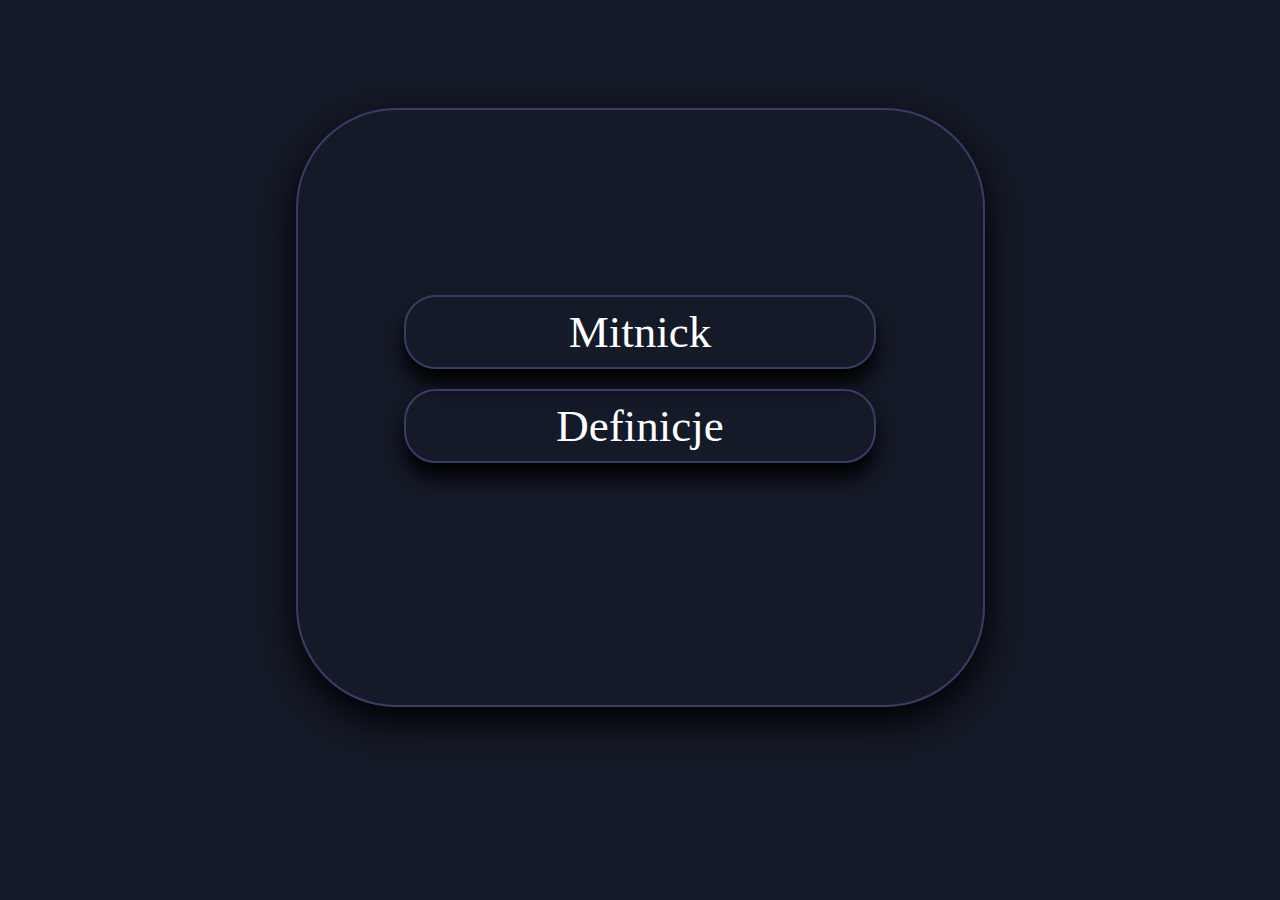
<file: root/index.html>
<!DOCTYPE html>
<html lang="en">
<head>
    <meta charset="UTF-8">
    <meta name="viewport" content="width=device-width, initial-scale=1.0">
    <title>Document</title>
    <link href="style.css" rel="stylesheet">
</head>


<body>
    <main>
        <section class="container">
            <div class="text-links">
                <a class="link-box" href="mitnick/index.html">Mitnick</a>
                <a class="link-box" href="definicje/index.html">Definicje</a>
            </div>
        </section>
    </main>
</body>





</html>
</file>
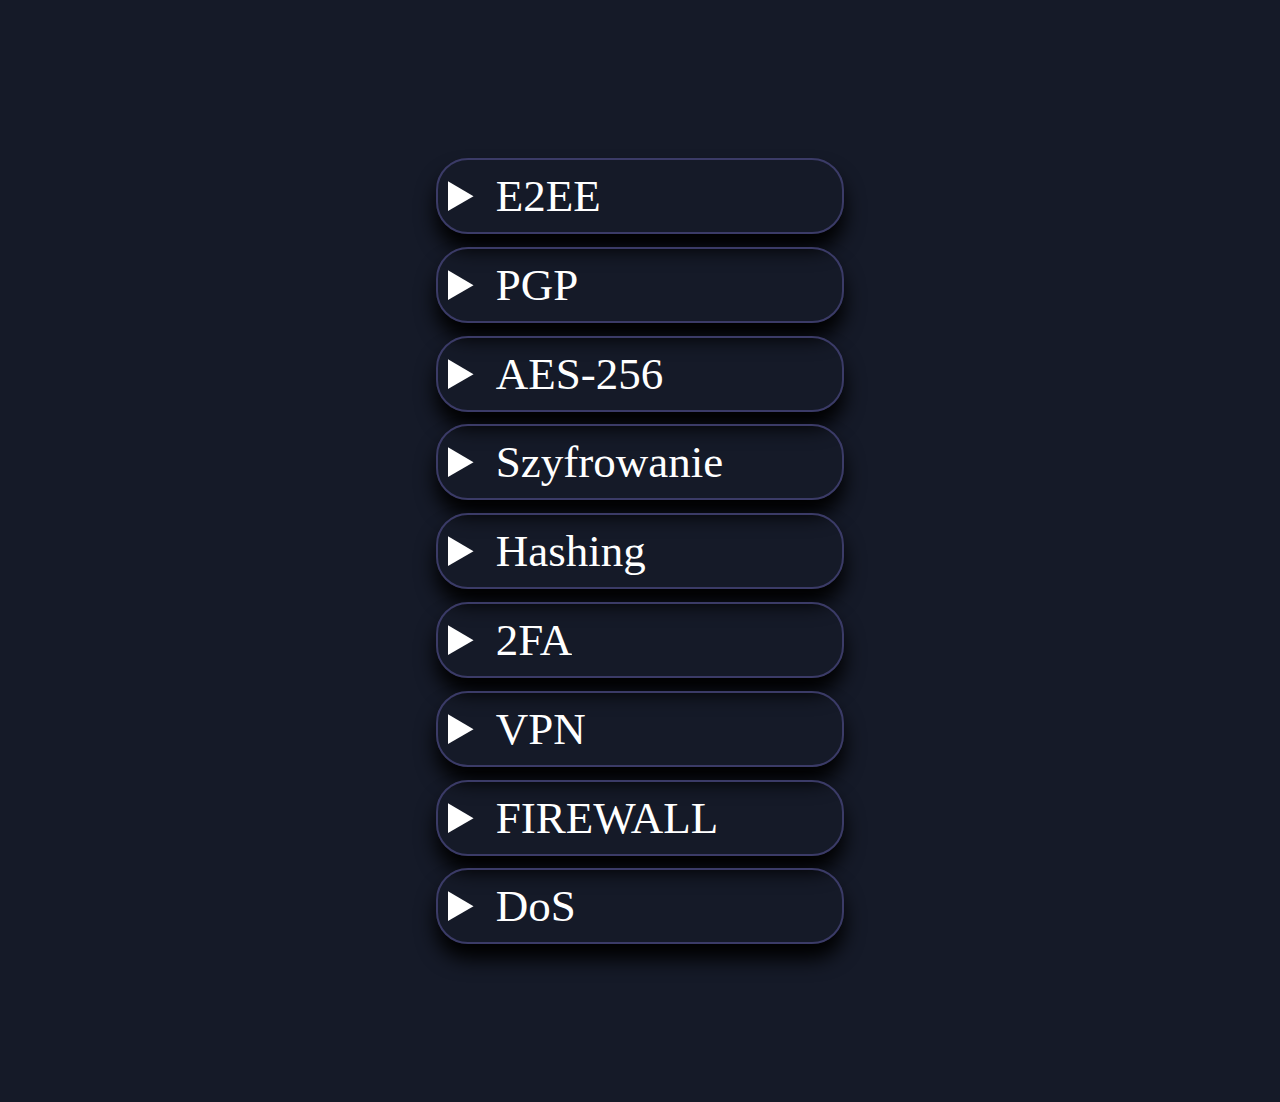
<file: root/definicje/index.html>
<!DOCTYPE html>
<html lang="en">
<head>
    <meta charset="UTF-8">
    <meta name="viewport" content="width=device-width, initial-scale=1.0">
    <title>Document</title>
    <link href="./style.css" rel="stylesheet">
</head>
<body>
    <main>
        <section class="container">
            <div class="text-blocks">
                <div class="block block-1">
                    <details>
                        <summary> E2EE </summary>
                            <div class="content">
                                <p> <span class="icon-pulse icon">🔒</span><b>E2EE</b> to jeden z paru rodzajów szyfrowania — dobra, ale co to jest dokładnie i jak to działa?
                                <b>E2EE</b> to po angielsku "End to end encryption" czyli po naszemu "Szyfrowanie od początku do końca". Działa ono w ten sposób, że nasze dane, dla przykładu zdjęcie naszego tortu
                                urodzinowego, które wysłaliśmy naszej babci; podczas przesyłania jest szyfrowane i tylko TY oraz BABCIA możecie odczytać tą wiadomość, nikt inny nie jest w stanie jej odczytać.
                                Ten rodzaj szyfrowania zapewnica najlepszą prywatnośc
                                i niezawodność podczas przesyłania danych w "ruchu".
                                </p>
                            </div>
                    </details>
                </div>

                <div class="block block-2">
                    <details>
                        <summary> PGP </summary>
                            <div class="content">
                                <p> <span class="icon-pulse icon">🔒</span><b>PGP</b> to jeden z paru rodzajów szyfrowania, ale z kolei tych, które wykonujemy ręcznie — jak to działa?
                                <b>PGP</b> to po angielsku "Pretty Good Privacy" czyli dosłownie po naszemu znaczy to "Całkiem Dobra Prywatność". Ale jak ono działa? To jest akurat dość skomplikowana sprawa,
                                używając tego typu szyfrowania nie robi to za nas program lecz my sami musimy za pomocą narzędzi zaszyfrować wiadomości oraz je odszyfrować, ten proces jest dosyć złożony, ale
                                działa o podobnym zamyśle co E2EE i jest bardzo bezpieczny. Korzysta również z szyfrowania Symetrycznego i Asymetrycznego.
                                </p>
                            </div>
                    </details>
                </div>

                <div class="block block-3">
                    <details>
                        <summary> AES-256 </summary>
                            <div class="content">
                                <p> Tak zwany <i>"złoty standard"</i> szyfrowania symetrycznego. Liczba 256 oznacza długość klucza. Jest tak potężny, 
                                    że nawet najszybsze komputery świata potrzebowałyby miliardów lat, żeby go złamać metodą "brute-force".
                                </p>
                            </div>
                    </details>
                </div>

                <div class="block block-4">
                    <details>
                        <summary> Szyfrowanie </summary>
                            <div class="content">
                                <p> Skoro wymieniliśmy szyfrowania w poprzednich definicjach, to co to są za rodzaje szyfrowań?
                                </p>
                                <ul>
                                <li> <span class="icon-pulse icon">🔒</span><b>Symetryczne</b> (np. AES): Masz jeden klucz, który i szyfruje, i odszyfrowuje (jak zwykły klucz do drzwi). </li> 

                                <li> <span class="icon-pulse icon">🔒</span><b>Asymetryczne</b> (np. PGP): Masz dwa klucze – publiczny (każdy go widzi, żeby móc do Ciebie napisać) 
                                    i prywatny (tylko Ty go masz, żeby to odczytać). </li>
                                </ul>
                            </div>
                    </details>
                </div>

                <div class="block block-5">
                    <details>
                        <summary> Hashing </summary>
                            <div class="content">
                                <p> To jest coś, co ludzie często mylą z szyfrowaniem, a to kompletnie co innego.
                                </p>
                                <ul>
                                <li> <b>Jak to działa?</b> To "funkcja skrótu". Robisz z dowolnego pliku (np. obrazka) unikalny ciąg znaków.
                                     Nie da się go "odszyfrować" z powrotem do zdjęcia, ale jeśli zmienisz choćby jeden piksel w obrazku, 
                                     skrót będzie zupełnie inny. </li> 

                                <li> <b>Zastosowanie:</b> Tak trzyma się hasła w bazach danych – strona nie zna Twojego hasła, zna tylko jego "skrót". </li>

                                <li> <b>Przykład:</b><span class="icon-pulse icon">🔒</span>SHA-256</li>
                                </ul>
                            </div>
                    </details>
                </div>

                <div class="block block-6">
                    <details>
                        <summary> 2FA </summary>
                            <div class="content">
                                <p> Dokładnie znaczy: <i>"Dwuetapowa Weryfikacja"</i>. To dodatkowa warstwa ochrony naszego konta. Działa to tak: 
                                    podajesz hasło, 
                                    a potem musisz potwierdzić to np. kodem z SMS-a lub powiadomieniem w telefonie. 
                                    Dzięki temu, nawet jeśli ktoś ukradnie Twoje hasło, nie wejdzie na konto bez Twojego smartfona.
                                </p>
                            </div>
                    </details>
                </div>

                <div class="block block-7">
                    <details>
                        <summary> VPN </summary>
                            <div class="content">
                                <p> <span class="icon-pulse icon">🔒</span><b>VPN-a</b> również możemy zaliczyć jako element, który korzysta  z szyfrowania. 
                                    Ale jak dokładnie on działa i co to jest?
                                    <b>VPN</b> po angielsku znaczy "Virtual Private Network" po naszemu "Prywatna Sieć Wirtualna". Jak sama
                                    nazwa wskazuje, jest to sieć, która jest prywatna a zarazem wirtualna. Działa ona tak:
                                </p>

                                <ul>
                                    <p><b>Faza pierwsza</b></p>
                                    <li> Twój komputer poprzez aplikację VPN łączy się z zewnętrznym serwerem (innym dostawcom sieci) </li>
                                    <li> Cały ruch z Twojego urządzenia jest szyfrowany przez np. AES-256. Nikt, nawet twój dostawca nie widzi co robisz,
                                         widzi tylko, że łączysz się z serwerem VPN.
                                    </li>

                                    <p><b>Faza druga</b></p>

                                    <li> Serwer VPN nadpisuje Twój prawdziwy IP swoim własnym.</li>
                                    <li> Strony, które odwiedzasz, widzą IP serwera VPN, a nie Twój.</li>
                                </ul>
                            </div>
                    </details>
                </div>

                <div class="block block-8">
                    <details>
                        <summary> FIREWALL </summary>
                            <div class="content">
                                <p> <span class="icon-pulse icon">🔒</span><b>FIREWALL</b> to jest taka tarcza dla naszej sieci. Możemy blokować
                                    pakiety przychodzące oraz wychodzące z naszego komputera, tak jakbyśmy byli kontrolą celną tylko to my decydujemy
                                    co chcemy wpuścić a co nie. Jest to bardzo przydatne aby obronić się przed np. prostym atakiem <b>DoS</b>.
                                </p>
                            </div>
                    </details>
                </div>                

                <div class="block block-9">
                    <details>
                        <summary> DoS </summary>
                            <div class="content">
                                <p> <span class="icon-pulse icon">🔒</span><b>DoS</b> (Denial of Service) to atak, który polega na 
                                    zasypaniu serwera tak dużą ilością zapytań, że ten nie jest wstanie na nie odpowiedzieć 
                                    i przestaje działać. To tak, jakby 100 osób naraz 
                                    próbowało wejść przez jedne wąskie drzwi i nikt nie wejdzie.
                                </p>
                            </div>
                    </details>
                </div>         


        </section>
    </main>
</body>


</html>
</file>
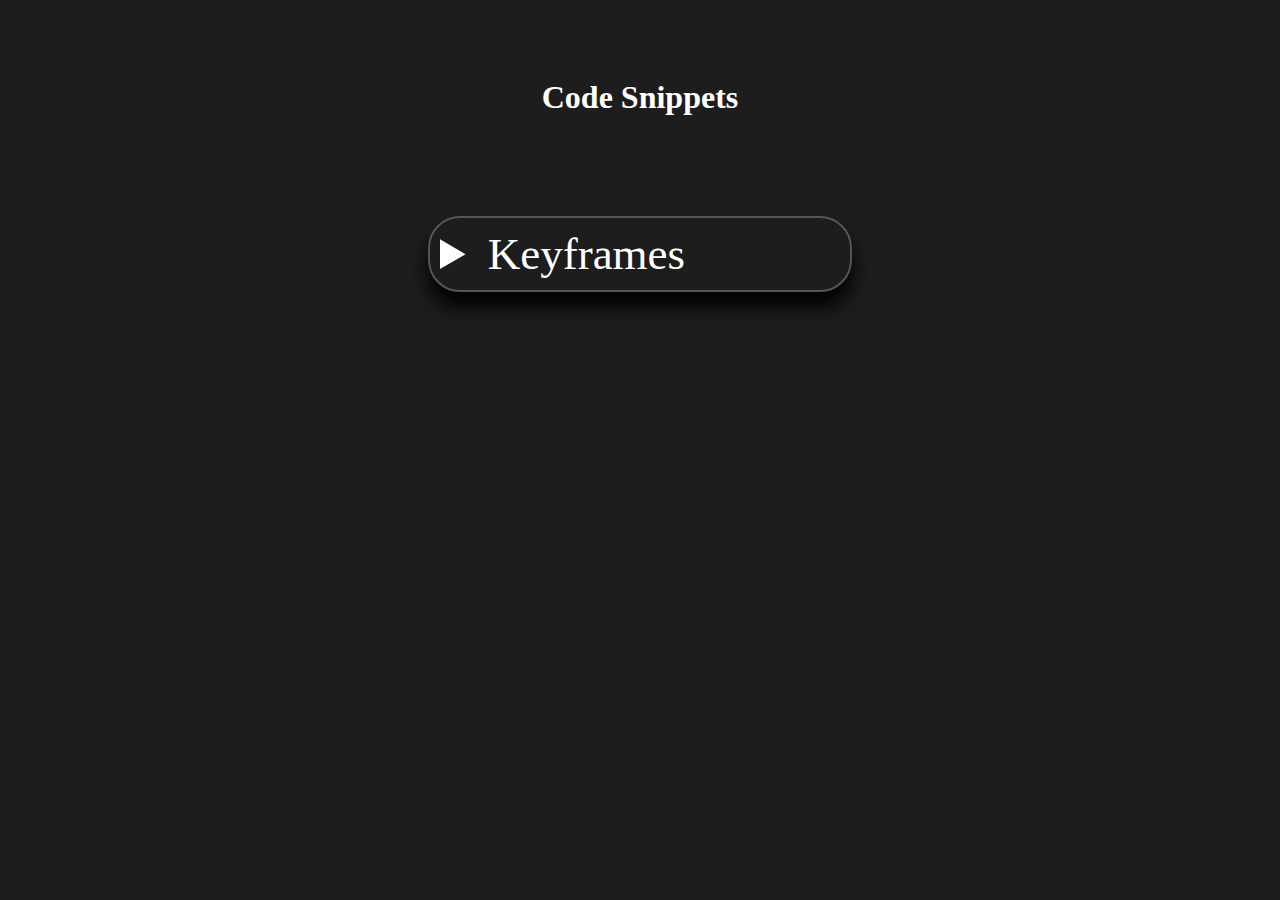
<file: root/snippet/index.html>
<!DOCTYPE html>
<html lang="en">
<head>
    <meta charset="UTF-8">
    <meta name="viewport" content="width=device-width, initial-scale=1.0">
    <title>Document</title>
    <link href="./style.css" rel="stylesheet">
</head>
<body>
    <main>
        <section class="push-element">
            <div class="push-container">
                <div class="push-content">
                    <p>📃Copied to clipboard!</p>
                </div>
            </div>
        </section>


        <section class="title-bar">
            <h1 id="title"> Code Snippets</h1>
        </section>


        <section class="container">
            <div class="text-blocks">
                <div class="block block-1">
                    <details>
                        <summary> Keyframes </summary>
                            <p><b> Pulsing animation Snippet</b></p>
                            <div class="content">

                            <div class="icon-pack">
                                <svg xmlns="http://www.w3.org/2000/svg" width="24" height="24" viewBox="0 0 24 24" class="icon copy-icon" title="Copy!">
                                <title>copy!</title>
                                <g fill="none">
                                    <path d="M1.65652 10.323C1.07671 8.15917 0.786803 7.07723 0.986463 6.1379C1.16209 5.31164 1.59478 4.56219 2.22253 3.99697C2.93618 3.35439 4.01812 3.06449 6.182 2.48468L9.27296 1.65646C11.4368 1.07665 12.5188 0.786742 13.4581 0.986402C14.2844 1.16203 15.0338 1.59472 15.599 2.22247C16.2416 2.93612 16.5315 4.01806 17.1113 6.18194L17.9396 9.2729C18.5194 11.4368 18.8093 12.5187 18.6096 13.458C18.434 14.2843 18.0013 15.0338 17.3735 15.599C16.6599 16.2416 15.5779 16.5315 13.4141 17.1113L10.3231 17.9395C8.15923 18.5193 7.07729 18.8092 6.13796 18.6095C5.3117 18.4339 4.56225 18.0012 3.99703 17.3735C3.35445 16.6598 3.06455 15.5779 2.48474 13.414L1.65652 10.323Z" fill="url(#1752500502783-5569554_duplicate_existing_0_xayfqwzp6)" data-glass="origin" mask="url(#1752500502783-5569554_duplicate_mask_wmpavo7bd)"></path>
                                    <path d="M1.65652 10.323C1.07671 8.15917 0.786803 7.07723 0.986463 6.1379C1.16209 5.31164 1.59478 4.56219 2.22253 3.99697C2.93618 3.35439 4.01812 3.06449 6.182 2.48468L9.27296 1.65646C11.4368 1.07665 12.5188 0.786742 13.4581 0.986402C14.2844 1.16203 15.0338 1.59472 15.599 2.22247C16.2416 2.93612 16.5315 4.01806 17.1113 6.18194L17.9396 9.2729C18.5194 11.4368 18.8093 12.5187 18.6096 13.458C18.434 14.2843 18.0013 15.0338 17.3735 15.599C16.6599 16.2416 15.5779 16.5315 13.4141 17.1113L10.3231 17.9395C8.15923 18.5193 7.07729 18.8092 6.13796 18.6095C5.3117 18.4339 4.56225 18.0012 3.99703 17.3735C3.35445 16.6598 3.06455 15.5779 2.48474 13.414L1.65652 10.323Z" fill="url(#1752500502783-5569554_duplicate_existing_0_xayfqwzp6)" data-glass="clone" filter="url(#1752500502783-5569554_duplicate_filter_xyv79igyd)" clip-path="url(#1752500502783-5569554_duplicate_clipPath_y6q1cywcw)"></path>
                                    <path d="M6.5 12.9C6.5 10.6598 6.5 9.53969 6.93597 8.68404C7.31947 7.93139 7.93139 7.31947 8.68404 6.93597C9.53969 6.5 10.6598 6.5 12.9 6.5H16.1C18.3402 6.5 19.4603 6.5 20.316 6.93597C21.0686 7.31947 21.6805 7.93139 22.064 8.68404C22.5 9.53969 22.5 10.6598 22.5 12.9V16.1C22.5 18.3402 22.5 19.4603 22.064 20.316C21.6805 21.0686 21.0686 21.6805 20.316 22.064C19.4603 22.5 18.3402 22.5 16.1 22.5H12.9C10.6598 22.5 9.53969 22.5 8.68404 22.064C7.93139 21.6805 7.31947 21.0686 6.93597 20.316C6.5 19.4603 6.5 18.3402 6.5 16.1V12.9Z" fill="url(#1752500502783-5569554_duplicate_existing_1_rb0i185jj)" data-glass="blur"></path>
                                    <path d="M16.0996 21.75V22.5H12.9004V21.75H16.0996ZM21.75 16.0996V12.9004C21.75 11.768 21.7497 10.9633 21.6982 10.334C21.6475 9.71336 21.5506 9.32889 21.3955 9.02441C21.0839 8.41304 20.587 7.91605 19.9756 7.60449C19.6711 7.44936 19.2866 7.35247 18.666 7.30176C18.0367 7.25035 17.232 7.25 16.0996 7.25H12.9004C11.768 7.25 10.9633 7.25035 10.334 7.30176C9.71336 7.35247 9.32889 7.44936 9.02441 7.60449C8.41304 7.91605 7.91605 8.41304 7.60449 9.02441C7.44936 9.32889 7.35247 9.71336 7.30176 10.334C7.25035 10.9633 7.25 11.768 7.25 12.9004V16.0996C7.25 17.232 7.25035 18.0367 7.30176 18.666C7.35247 19.2866 7.44936 19.6711 7.60449 19.9756C7.91605 20.587 8.41304 21.0839 9.02441 21.3955C9.32889 21.5506 9.71336 21.6475 10.334 21.6982C10.9633 21.7497 11.768 21.75 12.9004 21.75V22.5L11.416 22.4932C10.2243 22.4744 9.46088 22.4041 8.84766 22.1406L8.68359 22.0645C8.02512 21.7289 7.47413 21.2183 7.08984 20.5918L6.93555 20.3164C6.49957 19.4608 6.5 18.3398 6.5 16.0996V12.9004C6.5 10.6602 6.49957 9.53924 6.93555 8.68359C7.31902 7.93109 7.93109 7.31902 8.68359 6.93555C9.32525 6.60861 10.1161 6.52728 11.416 6.50684L12.9004 6.5H16.0996C18.3398 6.5 19.4608 6.49957 20.3164 6.93555C21.0689 7.31902 21.681 7.93109 22.0645 8.68359C22.5004 9.53924 22.5 10.6602 22.5 12.9004V16.0996C22.5 18.3398 22.5004 19.4608 22.0645 20.3164L21.9102 20.5918C21.5259 21.2183 20.9749 21.7289 20.3164 22.0645L20.1523 22.1406C19.316 22.4999 18.1999 22.5 16.0996 22.5V21.75C17.232 21.75 18.0367 21.7497 18.666 21.6982C19.2866 21.6475 19.6711 21.5506 19.9756 21.3955C20.587 21.0839 21.0839 20.587 21.3955 19.9756C21.5506 19.6711 21.6475 19.2866 21.6982 18.666C21.7497 18.0367 21.75 17.232 21.75 16.0996Z" fill="url(#1752500502783-5569554_duplicate_existing_2_vipq7fb49)"></path>
                                    <defs>
                                    <linearGradient id="1752500502783-5569554_duplicate_existing_0_xayfqwzp6" x1="9.798" y1=".924" x2="9.798" y2="18.672" gradientUnits="userSpaceOnUse">
                                        <stop stop-color="#575757"></stop>
                                        <stop offset="1" stop-color="#151515"></stop>
                                    </linearGradient>
                                    <linearGradient id="1752500502783-5569554_duplicate_existing_1_rb0i185jj" x1="14.5" y1="6.5" x2="14.5" y2="22.5" gradientUnits="userSpaceOnUse">
                                        <stop stop-color="#E3E3E5" stop-opacity=".6"></stop>
                                        <stop offset="1" stop-color="#BBBBC0" stop-opacity=".6"></stop>
                                    </linearGradient>
                                    <linearGradient id="1752500502783-5569554_duplicate_existing_2_vipq7fb49" x1="14.5" y1="6.5" x2="14.5" y2="16.5" gradientUnits="userSpaceOnUse">
                                        <stop stop-color="#fff" stop-opacity="1"></stop>
                                        <stop offset="1" stop-color="#fff" stop-opacity="0"></stop>
                                    </linearGradient>
                                    <filter id="1752500502783-5569554_duplicate_filter_xyv79igyd" x="-100%" y="-100%" width="400%" height="400%" filterUnits="objectBoundingBox" primitiveUnits="userSpaceOnUse">
                                        <feGaussianBlur stdDeviation="2" x="0%" y="0%" width="100%" height="100%" in="SourceGraphic" edgeMode="none" result="blur"></feGaussianBlur>
                                    </filter>
                                    <clipPath id="1752500502783-5569554_duplicate_clipPath_y6q1cywcw">
                                        <path d="M6.5 12.9C6.5 10.6598 6.5 9.53969 6.93597 8.68404C7.31947 7.93139 7.93139 7.31947 8.68404 6.93597C9.53969 6.5 10.6598 6.5 12.9 6.5H16.1C18.3402 6.5 19.4603 6.5 20.316 6.93597C21.0686 7.31947 21.6805 7.93139 22.064 8.68404C22.5 9.53969 22.5 10.6598 22.5 12.9V16.1C22.5 18.3402 22.5 19.4603 22.064 20.316C21.6805 21.0686 21.0686 21.6805 20.316 22.064C19.4603 22.5 18.3402 22.5 16.1 22.5H12.9C10.6598 22.5 9.53969 22.5 8.68404 22.064C7.93139 21.6805 7.31947 21.0686 6.93597 20.316C6.5 19.4603 6.5 18.3402 6.5 16.1V12.9Z" fill="url(#1752500502783-5569554_duplicate_existing_1_rb0i185jj)"></path>
                                    </clipPath>
                                    <mask id="1752500502783-5569554_duplicate_mask_wmpavo7bd">
                                        <rect width="100%" height="100%" fill="#FFF"></rect>
                                        <path d="M6.5 12.9C6.5 10.6598 6.5 9.53969 6.93597 8.68404C7.31947 7.93139 7.93139 7.31947 8.68404 6.93597C9.53969 6.5 10.6598 6.5 12.9 6.5H16.1C18.3402 6.5 19.4603 6.5 20.316 6.93597C21.0686 7.31947 21.6805 7.93139 22.064 8.68404C22.5 9.53969 22.5 10.6598 22.5 12.9V16.1C22.5 18.3402 22.5 19.4603 22.064 20.316C21.6805 21.0686 21.0686 21.6805 20.316 22.064C19.4603 22.5 18.3402 22.5 16.1 22.5H12.9C10.6598 22.5 9.53969 22.5 8.68404 22.064C7.93139 21.6805 7.31947 21.0686 6.93597 20.316C6.5 19.4603 6.5 18.3402 6.5 16.1V12.9Z" fill="#000"></path>
                                    </mask>
                                    </defs>
                                </g>
                                </svg>
                            </div>

                                <pre>
@keyframes pulse {
  0% { transform: scale(1); opacity: 0.8; }
  50% { transform: scale(1.1); opacity: 1; }
  100% { transform: scale(1); opacity: 0.8; }
}

.icon-pulse {
  animation: pulse 2s infinite ease-in-out;
}                                   
                                </pre>
                            </div>
                            <p><b>Writing animation</b></p>
                            <div class="content">
                                
                                <pre>
@keyframes typing {
  from { width: 0 }
  to { width: 100% }
}

.typing-effect {
  overflow: hidden; 
  white-space: nowrap; 
  border-right: 2px solid; /* Kursor tekstowy */
  animation: typing 3s steps(40, end), blink-caret .75s step-end infinite;
}

@keyframes blink-caret {
  from, to { border-color: transparent }
  50% { border-color: var(--text) }
}      
                                </pre>
                            </div>
                    </details>
                </div>


 
            </div>

        </section>
    </main>

    <script src="index.js"></script>
</body>

</html>
</file>
<file: root/style.css>
:root{
    --bg: #151A28;
    --text: rgb(255, 255, 255);
    --radius: 32px;
    --border-c: rgb(59, 59, 103);
}

@media (max-width: 768px) {
    .container {
        width: 90vw;
        height: auto;
        margin-top: 50px;
        border-radius: 40px;
    }
    
    .text-links {
        padding: 10vh 5vw;
    }

    .link-box {
        width: 100%;
        font-size: 4vh;
    }
}

* {

    user-select: none;
    cursor:crosshair;
}

body{
    font-family:consolas;
    display:flex;
    background-color: var(--bg);
    color:var(--text);
    justify-content: center;
}

@keyframes fadeInUp {
    from {
        opacity: 0;
        transform: translateY(20px);
    }
    to {
        opacity: 1;
        transform: translateY(0);
    }
}

@keyframes flyfrom{
    from {
        opacity:0;
        transform: translateY(-110px);
    }

    to{
        opacity: 1;
        transform: translateY(0px);
    }
}

.container{
    display:flex;
    border: 2px solid var(--border-c);
    border-radius: 100px;
    padding:5px;
    justify-content: center;
    margin-top: 100px;
    margin-bottom: 100px;
    margin-left: auto;
    margin-right: auto;
    width:75vh;
    height:65vh;
    box-shadow: 0px 15px 40px 0px black;  
    animation: fadeInUp 0.8s ease-out forwards; 
    z-index:2;   
    position:relative;       
}

.link-box{
    border: 2px solid var(--border-c);
    text-decoration: none;
    color: var(--text);
    border-radius: 32px;
    display:block;
    text-align:center;
    font-size:5vh;
    transition:0.3s ease;
    box-shadow: 0px 15px 20px 0px black;
    width:50vh;
    padding:1vh;
    
}

.link-box:hover{
    transition:0.3s ease;
    transform:scale(1.01);
    border-color: #5b5bff97;
}

.text-links{
    gap:20px;
    display:flex;
    flex-direction: column;
    padding:20vh;
}

.certif{
    display:flex;
    justify-content: center;
    animation: flyfrom 1.5s ease-in-out forwards;
    z-index:1;
}

#certif-img{
    transition:0.3s ease;
    opacity:0.5;
    filter: grayscale(50%) brightness(0.8);
}
</file>
<file: root/definicje/style.css>
:root{
    --bg: #151A28;
    --text: rgb(255, 255, 255);
    --radius: 32px;
    --border-c: rgb(59, 59, 103);
}


* {
    cursor:crosshair;
}

body{
    font-family:consolas;
    display:flex;
    background-color: var(--bg);
    color:var(--text);
    padding:50px;
    flex-wrap: wrap;
    padding:50px;
    overflow-y: show;
    justify-content: center;


}

/* hide page scrollbar */
html { scrollbar-width: none; } /* Firefox */
body { -ms-overflow-style: none; } /* IE and Edge */
body::-webkit-scrollbar, body::-webkit-scrollbar-button { display: none; } /* Chrome */
/* end hide page scrollbar */

summary{
    font-size:5vh;
    font-family: consolas;
    user-select: none;
}

details{
    overflow:hidden;
}

@keyframes fadeInUp {
    from {
        opacity: 0;
        transform: translateY(20px);
    }
    to {
        opacity: 1;
        transform: translateY(0);
    }
}

.icon-pulse {
  animation: pulse 2s infinite ease-in-out;
}

.block{
    display:flex;
    border: 2px solid var(--border-c);
    border-radius: var(--radius);
    box-shadow: 0px 15px 20px 0px black;
    width:30vw;
    padding:10px;
    transition:0.3s ease;
    
}

.text-blocks{
    display:flex;
    flex-direction: column;
    gap:1vw;
    flex-wrap: wrap;
    justify-content: center;
    margin-top: 100px;
    margin-bottom: 100px;
    margin-left: auto;
    margin-right: auto;
}
.block:hover{
    transition:0.3s ease;
    transform:scale(1.01);
}

.container{
    transition:0.3s ease;
    animation: fadeInUp 0.8s ease-out forwards;
}
</file>
<file: root/snippet/style.css>
:root{
    --bg: #1d1d1d;
    --text: rgb(255, 255, 255);
    --radius: 32px;
    --border-c: rgb(85, 85, 85);
}


* {
    cursor:crosshair;
}

body{
    font-family:consolas;
    display:flex;
    background-color: var(--bg);
    color:var(--text);
    padding:50px;
    flex-wrap: wrap;
    padding:50px;
    overflow-y: visible;
    justify-content: center;


}

body::-webkit-scrollbar {
    width: 6px;
}
body::-webkit-scrollbar-thumb {
    background: var(--border-c);
    border-radius: 10px;
}

summary{
    font-size:5vh;
    font-family: consolas;
    user-select: none;
}

details{
    overflow:hidden;
}

@keyframes fadeInUp {
    from {
        opacity: 0;
        transform: translateY(20px);
    }
    to {
        opacity: 1;
        transform: translateY(0);
    }
}

#title{
    justify-content: center;
    display:flex;
}

.block{
    display:flex;
    border: 2px solid var(--border-c);
    border-radius: var(--radius);
    box-shadow: 0px 15px 20px 0px black;
    width:30vw;
    padding:10px;
    transition:0.3s ease;
    min-width: 400px;
    
}

.text-blocks{
    display:flex;
    flex-direction: column;
    gap:1vw;
    flex-wrap: wrap;
    justify-content: center;
    margin-top: 100px;
    margin-bottom: 100px;
    margin-left: auto;
    margin-right: auto;
}
.block:hover{
    transition:0.3s ease;
    transform:scale(1.01);
}

.container{
    transition:0.3s ease;
    
}

.content{
    display:flex;
    border: 2px solid var(--border-c);
    border-radius: var(--radius);
    box-shadow: inset 0px -15px 50px 0px rgba(255, 255, 255, 0.2);
    padding:30px;
    margin-top:3vh;
    width:26vw;
    transition:0.3s ease;
    background-color: rgb(19, 19, 19);
    min-width: 400px;
}

.push-container{
    background-color: rgb(19, 19, 19);
    border: 2px solid var(--border-c);
    width: 12vw;
    height:5vh;
    display:flex;
    justify-content: center;
    align-self:center;
    border-radius: 100vh;
}

.push-content{
    display:flex;
    justify-content: center;
    align-items:center;
    font-family:verdana;
}

.push-element{
    position:absolute;
    display:flex;
    justify-content: center;
    right:45vw;
    visibility: hidden;
    opacity:0;
    transition: opacity 0.5s ease-in-out, transform 0.5s ease;
    user-select: none;
    transform:translateY(20px);
}

.push-element.show{
    visibility: visible;
    opacity:1;
    transform:translateY(0);
}

.icon-pack{
    display:flex;
    position:absolute;
    justify-content: center;
    right:2vw;
    transform:scale(1.3);
    overflow:hidden;
    border:1px solid var(--border-c);
    border-radius: 10px;
    transition: 0.3s ease;
}

.icon-pack:hover{
    transform:scale(1.1);
    transition:0.3s ease;
}

.copy-icon{
    padding:5px;
}
</file>
